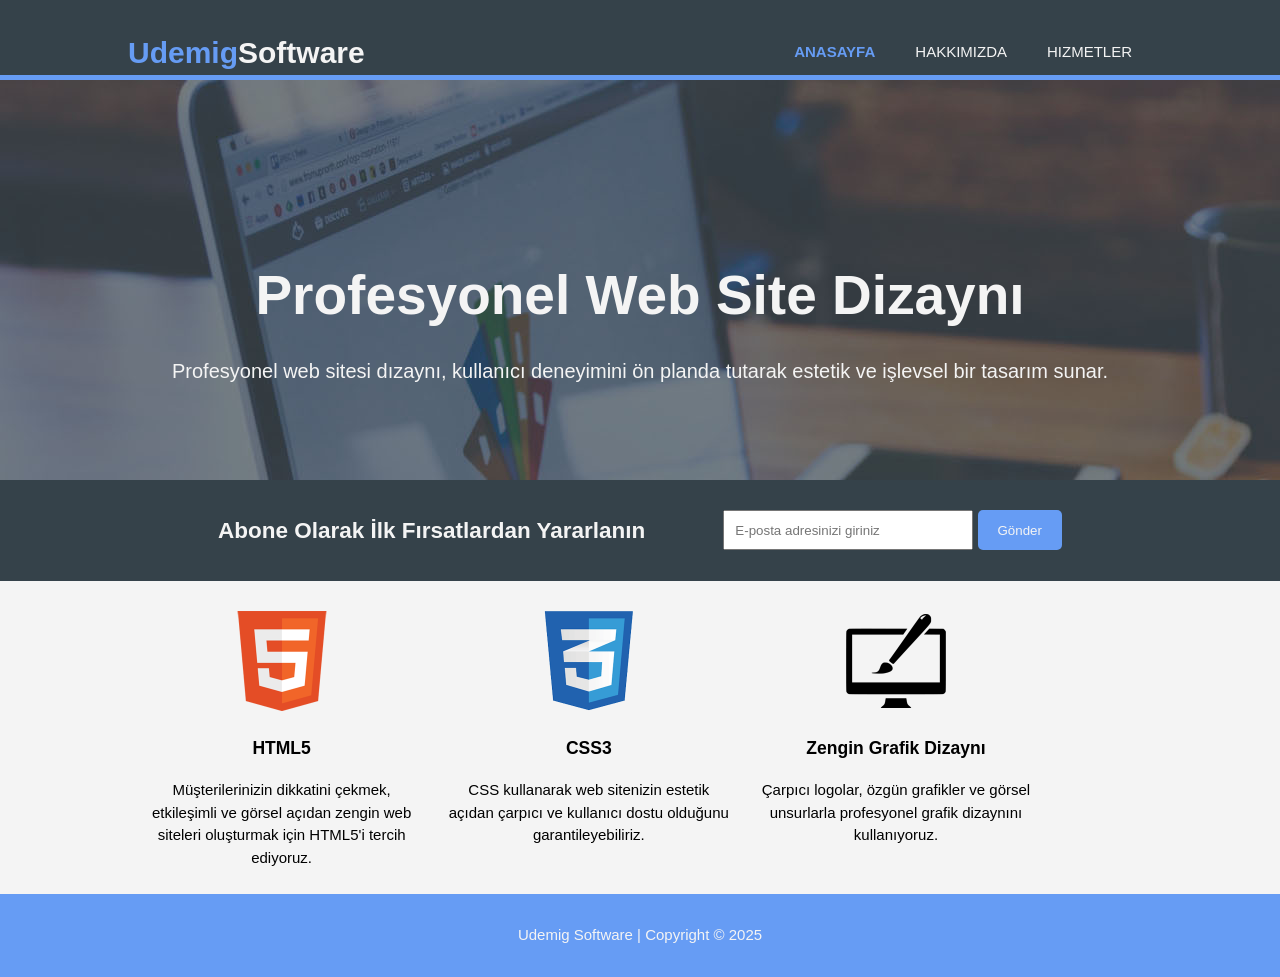
<file: index.html>
<!DOCTYPE html>
<html lang="en">
  <head>
    <meta charset="UTF-8" />
    <meta name="viewport" content="width=device-width, initial-scale=1.0" />
    <title>Document</title>
    <link rel="stylesheet" href="./style.css" />
    <link rel="shortcut icon" href="./img/udemig.png" type="image/x-icon" />
  </head>
  <body>
    <header>
      <div class="container">
        <div id="branding">
          <h1><span class="highlight">Udemig</span>Software</h1>
        </div>
        <nav>
          <ul>
            <li class="current"><a href="./index.html">Anasayfa</a></li>
            <li><a href="./about.html">Hakkımızda</a></li>
            <li><a href="./services.html">Hizmetler</a></li>
          </ul>
        </nav>
      </div>
    </header>

    <section id="showcase">
      <div class="container">
        <h1>Profesyonel Web Site Dizaynı</h1>
        <p>
          Profesyonel web sitesi dızaynı, kullanıcı deneyimini ön planda tutarak
          estetik ve işlevsel bir tasarım sunar.
        </p>
      </div>
    </section>

    <section id="newsletter">
      <div class="container">
        <h1>Abone Olarak İlk Fırsatlardan Yararlanın</h1>
        <form action="">
          <input
            type="email"
            required
            placeholder="E-posta adresinizi giriniz"
          />
          <button type="submit" class="button_1">Gönder</button>
        </form>
      </div>
    </section>

    <section id="boxes">
      <div class="container">
        <div class="box">
          <img src="./img/html.png" alt="" />
          <h3>HTML5</h3>
          <p>
            Müşterilerinizin dikkatini çekmek, etkileşimli ve görsel açıdan
            zengin web siteleri oluşturmak için HTML5'i tercih ediyoruz.
          </p>
        </div>
        <div class="box">
          <img src="./img/css.png" alt="" />
          <h3>CSS3</h3>
          <p>
            CSS kullanarak web sitenizin estetik açıdan çarpıcı ve kullanıcı
            dostu olduğunu garantileyebiliriz.
          </p>
        </div>
        <div class="box">
          <img src="./img/brush.png" alt="" />
          <h3>Zengin Grafik Dizaynı</h3>
          <p>
            Çarpıcı logolar, özgün grafikler ve görsel unsurlarla profesyonel
            grafik dizaynını kullanıyoruz.
          </p>
        </div>
      </div>
    </section>

    <footer>
      <p>Udemig Software | Copyright &copy; 2025</p>
    </footer>
  </body>
</html>
</file>
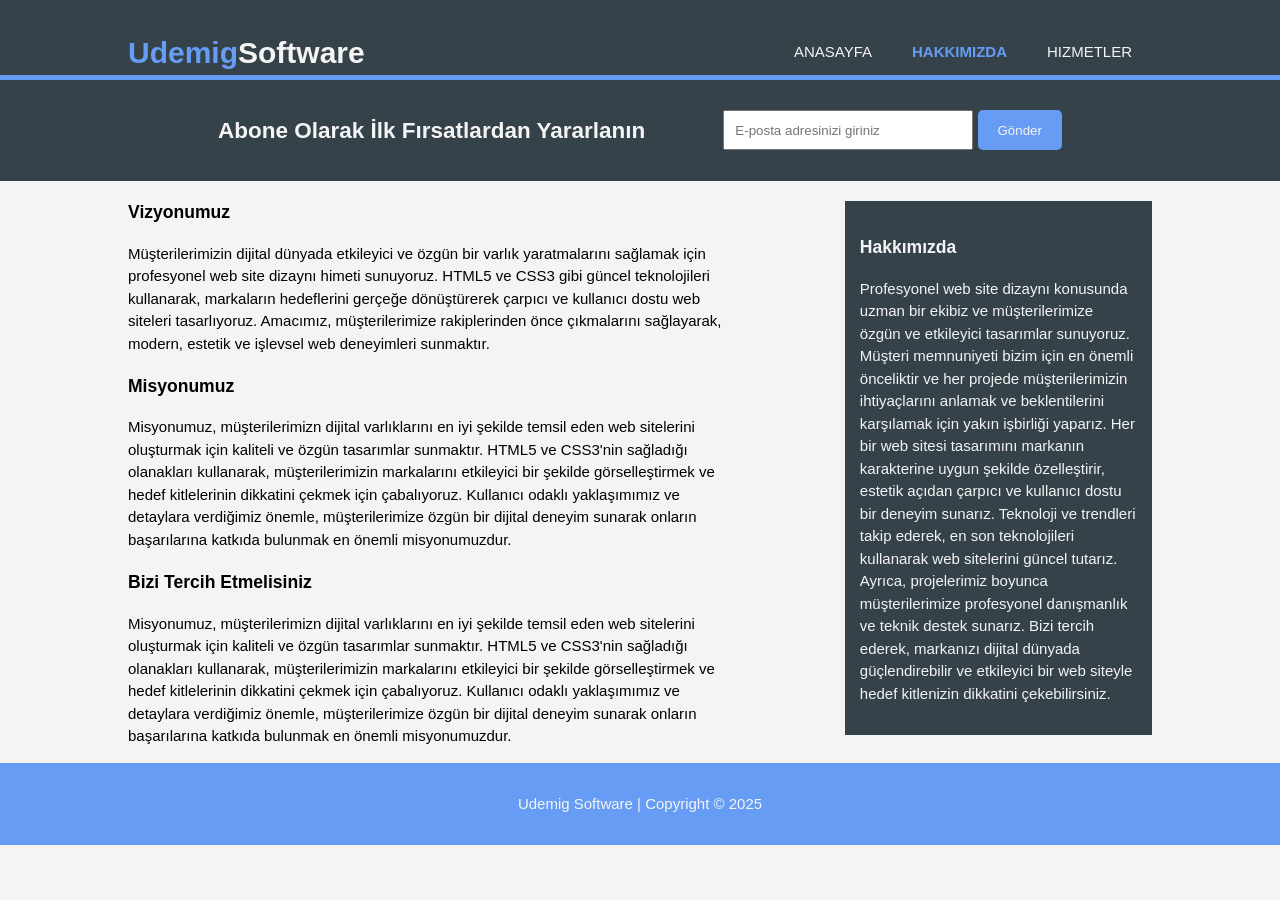
<file: about.html>
<!DOCTYPE html>
<html lang="en">
  <head>
    <meta charset="UTF-8" />
    <meta name="viewport" content="width=device-width, initial-scale=1.0" />
    <title>Document</title>
    <link rel="stylesheet" href="./style.css" />
    <link rel="shortcut icon" href="./img/udemig.png" type="image/x-icon" />
  </head>
  <body>
    <header>
      <div class="container">
        <div id="branding">
          <h1><span class="highlight">Udemig</span>Software</h1>
        </div>
        <nav>
          <ul>
            <li class=""><a href="./index.html">Anasayfa</a></li>
            <li class="current"><a href="./about.html">Hakkımızda</a></li>
            <li><a href="./services.html">Hizmetler</a></li>
          </ul>
        </nav>
      </div>
    </header>
    <section id="newsletter">
      <div class="container">
        <h1>Abone Olarak İlk Fırsatlardan Yararlanın</h1>
        <form action="">
          <input
            type="email"
            required
            placeholder="E-posta adresinizi giriniz"
          />
          <button type="submit" class="button_1">Gönder</button>
        </form>
      </div>
    </section>

    <section id="main">
      <div class="container">
        <article id="main-col">
          <h1>Vizyonumuz</h1>
          <p>
            Müşterilerimizin dijital dünyada etkileyici ve özgün bir varlık
            yaratmalarını sağlamak için profesyonel web site dizaynı himeti
            sunuyoruz. HTML5 ve CSS3 gibi güncel teknolojileri kullanarak,
            markaların hedeflerini gerçeğe dönüştürerek çarpıcı ve kullanıcı
            dostu web siteleri tasarlıyoruz. Amacımız, müşterilerimize
            rakiplerinden önce çıkmalarını sağlayarak, modern, estetik ve
            işlevsel web deneyimleri sunmaktır.
          </p>
          <h1>Misyonumuz</h1>
          <p>
            Misyonumuz, müşterilerimizn dijital varlıklarını en iyi şekilde
            temsil eden web sitelerini oluşturmak için kaliteli ve özgün
            tasarımlar sunmaktır. HTML5 ve CSS3'nin sağladığı olanakları
            kullanarak, müşterilerimizin markalarını etkileyici bir şekilde
            görselleştirmek ve hedef kitlelerinin dikkatini çekmek için
            çabalıyoruz. Kullanıcı odaklı yaklaşımımız ve detaylara verdiğimiz
            önemle, müşterilerimize özgün bir dijital deneyim sunarak onların
            başarılarına katkıda bulunmak en önemli misyonumuzdur.
          </p>
          <h1>Bizi Tercih Etmelisiniz</h1>
          <p>
            Misyonumuz, müşterilerimizn dijital varlıklarını en iyi şekilde
            temsil eden web sitelerini oluşturmak için kaliteli ve özgün
            tasarımlar sunmaktır. HTML5 ve CSS3'nin sağladığı olanakları
            kullanarak, müşterilerimizin markalarını etkileyici bir şekilde
            görselleştirmek ve hedef kitlelerinin dikkatini çekmek için
            çabalıyoruz. Kullanıcı odaklı yaklaşımımız ve detaylara verdiğimiz
            önemle, müşterilerimize özgün bir dijital deneyim sunarak onların
            başarılarına katkıda bulunmak en önemli misyonumuzdur.
          </p>
        </article>
        <aside id="sidebar">
          <div class="dark">
            <h1>Hakkımızda</h1>
            <p>
              Profesyonel web site dizaynı konusunda uzman bir ekibiz ve
              müşterilerimize özgün ve etkileyici tasarımlar sunuyoruz. Müşteri
              memnuniyeti bizim için en önemli önceliktir ve her projede
              müşterilerimizin ihtiyaçlarını anlamak ve beklentilerini
              karşılamak için yakın işbirliği yaparız. Her bir web sitesi
              tasarımını markanın karakterine uygun şekilde özelleştirir,
              estetik açıdan çarpıcı ve kullanıcı dostu bir deneyim sunarız.
              Teknoloji ve trendleri takip ederek, en son teknolojileri
              kullanarak web sitelerini güncel tutarız. Ayrıca, projelerimiz
              boyunca müşterilerimize profesyonel danışmanlık ve teknik destek
              sunarız. Bizi tercih ederek, markanızı dijital dünyada
              güçlendirebilir ve etkileyici bir web siteyle hedef kitlenizin
              dikkatini çekebilirsiniz.
            </p>
          </div>
        </aside>
      </div>
    </section>
    <footer>
      <p>Udemig Software | Copyright &copy; 2025</p>
    </footer>
  </body>
</html>
</file>
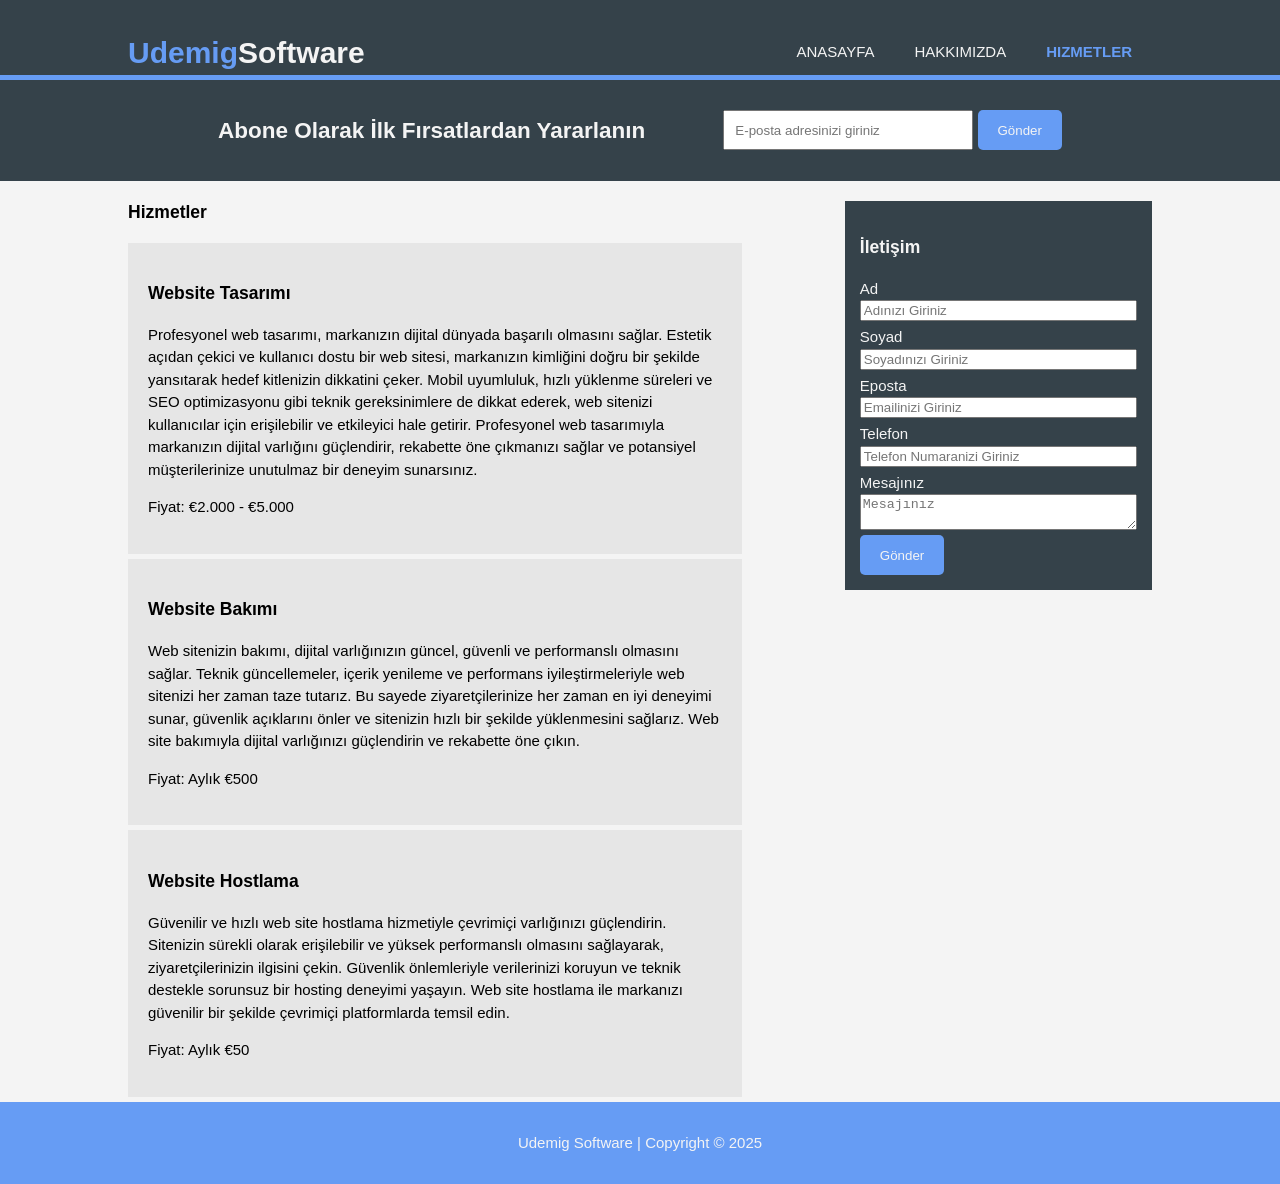
<file: services.html>
<!DOCTYPE html>
<html lang="en">
  <head>
    <meta charset="UTF-8" />
    <meta name="viewport" content="width=device-width, initial-scale=1.0" />
    <title>Udemig Software</title>
    <link rel="stylesheet" href="./style.css" />
    <link rel="shortcut icon" href="./img/udemig.png" type="image/x-icon" />
  </head>
  <body>
    <header>
      <div class="container">
        <div id="branding">
          <h1><span class="highlight">Udemig</span>Software</h1>
        </div>
        <nav>
          <ul>
            <li class=""><a href="./index.html">Anasayfa</a></li>
            <li><a href="./about.html">Hakkımızda</a></li>
            <li class="current"><a href="./services.html">Hizmetler</a></li>
          </ul>
        </nav>
      </div>
    </header>
    <section id="newsletter">
      <div class="container">
        <h1>Abone Olarak İlk Fırsatlardan Yararlanın</h1>
        <form action="">
          <input
            type="email"
            required
            placeholder="E-posta adresinizi giriniz"
          />
          <button type="submit" class="button_1">Gönder</button>
        </form>
      </div>
    </section>

    <section id="main">
      <div class="container">
        <article id="main-col">
          <h1>Hizmetler</h1>
          <ul id="services">
            <li>
              <h3>Website Tasarımı</h3>
              <p>
                Profesyonel web tasarımı, markanızın dijital dünyada başarılı
                olmasını sağlar. Estetik açıdan çekici ve kullanıcı dostu bir
                web sitesi, markanızın kimliğini doğru bir şekilde yansıtarak
                hedef kitlenizin dikkatini çeker. Mobil uyumluluk, hızlı
                yüklenme süreleri ve SEO optimizasyonu gibi teknik
                gereksinimlere de dikkat ederek, web sitenizi kullanıcılar için
                erişilebilir ve etkileyici hale getirir. Profesyonel web
                tasarımıyla markanızın dijital varlığını güçlendirir, rekabette
                öne çıkmanızı sağlar ve potansiyel müşterilerinize unutulmaz bir
                deneyim sunarsınız.
              </p>
              <p>Fiyat: €2.000 - €5.000</p>
            </li>
            <li>
              <h3>Website Bakımı</h3>
              <p>
                Web sitenizin bakımı, dijital varlığınızın güncel, güvenli ve
                performanslı olmasını sağlar. Teknik güncellemeler, içerik
                yenileme ve performans iyileştirmeleriyle web sitenizi her zaman
                taze tutarız. Bu sayede ziyaretçilerinize her zaman en iyi
                deneyimi sunar, güvenlik açıklarını önler ve sitenizin hızlı bir
                şekilde yüklenmesini sağlarız. Web site bakımıyla dijital
                varlığınızı güçlendirin ve rekabette öne çıkın.
              </p>
              <p>Fiyat: Aylık €500</p>
            </li>
            <li>
              <h3>Website Hostlama</h3>
              <p>
                Güvenilir ve hızlı web site hostlama hizmetiyle çevrimiçi
                varlığınızı güçlendirin. Sitenizin sürekli olarak erişilebilir
                ve yüksek performanslı olmasını sağlayarak, ziyaretçilerinizin
                ilgisini çekin. Güvenlik önlemleriyle verilerinizi koruyun ve
                teknik destekle sorunsuz bir hosting deneyimi yaşayın. Web site
                hostlama ile markanızı güvenilir bir şekilde çevrimiçi
                platformlarda temsil edin.
              </p>
              <p>Fiyat: Aylık €50</p>
            </li>
          </ul>
        </article>
        <aside id="sidebar">
          <div class="dark">
            <h3>İletişim</h3>
            <form action="" class="quote">
              <div>
                <label for="">Ad</label>
                <input type="text" required placeholder="Adınızı Giriniz" />
              </div>
              <div>
                <label for="">Soyad</label>
                <input type="text" required placeholder="Soyadınızı Giriniz" />
              </div>
              <div>
                <label for="">Eposta</label>
                <input type="email" required placeholder="Emailinizi Giriniz" />
              </div>
              <div>
                <label for="">Telefon</label>
                <input
                  type="tel"
                  required
                  placeholder="Telefon Numaranizi Giriniz"
                />
              </div>
              <div>
                <label for="">Mesajınız </label>
                <textarea name="" id="" placeholder="Mesajınız"></textarea>
              </div>
              <button type="submit" class="button_1">Gönder</button>
            </form>
          </div>
        </aside>
      </div>
    </section>
    <footer>
      <p>Udemig Software | Copyright &copy; 2025</p>
    </footer>
  </body>
</html>
</file>
<file: style.css>
/*  genel css degiskenleri*/

:root {
  --maincolor: #669cf4;
  --background: #35424a;
  --white: #f4f4f4;
}

* {
  box-sizing: border-box;
}

html,
body {
  height: 100%;
  margin: 0;
  
}

body {
  font-size: 15px;
  font-family: Arial, Helvetica, sans-serif;
  line-height: 1.5;
  background-color: var(--white);
  display: flex;
  flex-direction: column;
}

.container {
  width: 80%;
  margin: auto;
  overflow: hidden;
  flex: 1;
}

ul {
  margin: 0;
  padding: 0;
}

/* header - start */
header .container {
  display: flex;
  justify-content: space-between;
  align-items: center;
}

header {
  background-color: var(--background);
  color: var(--white);

  padding-top: 30px;
  border-bottom: var(--maincolor) solid 5px;
}

header a {
  color: var(--white);
  text-decoration: none;
  text-transform: uppercase;
}

header ul {
  list-style-type: none;
}

header li {
  float: left;
  display: inline;
  padding: 0 20px;
}

header #branding h1 {
  margin: 0;
}

header .highlight,
header .current a {
  color: var(--maincolor);
  font-weight: bold;
}

header nav {
  float: right;
}
/* header - end */

/* showcase - start */
#showcase {
  background: url(./img/showcase.jpg) no-repeat 0 -200px;
  min-height: 400px;
  text-align: center;
  color: var(--white);
  display: flex;
}

#showcase h1 {
  font-size: 55px;
  margin-top: 100px;
  margin-bottom: 10px;
}

#showcase p {
  font-size: 20px;
}

#newsletter {
  background-color: var(--background);
  color: var(--white);
  padding: 15px;
}

#newsletter .container {
  display: flex;
  justify-content: space-evenly;
  flex-wrap: wrap;
}

#newsletter h1 {
  float: left;
}

#newsletter form {
  float: right;
  margin-top: 15px;
}

#newsletter input {
  height: 40px;
  width: 250px;
  padding: 10px;
}

.button_1 {
  height: 40px;
  background-color: var(--maincolor);
  border: none;
  outline: none;
  border-radius: 5px;
  color: var(--white);
  padding: 0 20px;
}
/* showcase - end */
/* boxes - start */
#boxes {
  margin-top: 20px;
}

#boxes .box {
  float: left;
  width: 30%;
  padding: 10px;
  text-align: center;
}

#boxes .box img {
  width: 100px;
}
/* boxes - end */

/* services - start */
ul#services li {
  background-color: #e6e6e6;
  border: ccc solid 1px;
  list-style-type: none;
  padding: 20px;
  margin-bottom: 5px;
}

.quote div {
  display: flex;
  flex-direction: column;
  margin-bottom: 5px;
}
/* services - end */

/* footer - start */
footer {
  background-color: var(--maincolor);
  padding: 15px;
  color: var(--white);
  text-align: center;
  margin-top: auto;
  width: 100%;
  margin: 0;
}
/* footer - end */

/* aside side - start */
.dark {
  background: var(--background);
  padding: 15px;
  color: var(--white);
  margin-top: 10px;
  margin-bottom: 10px;
}

#sidebar {
  float: right;
  width: 30%;
  margin-top: 10px;
}

article#main-col {
  float: left;
  width: 60%;
}
/* aside side - end */

/* media queries */
@media screen and (max-width: 800px) {
  article#main-col,
  aside#sidebar,
  header nav {
    /* Kapsayici icindeki 2 elementten birine float verirsek diger elementi umursamadan kendisini sag veya sola yaslayacaktir. Responsive yapabilmek icin her ikisini de kaldirmak gerekiyor. */
    float: none;
    width: 100%;
  }

  header #branding h1 {
    text-align: center;
  }

  header .container {
    flex-direction: column;
    justify-content: none;
    align-items: none;
    width: 100%;
  }

  nav ul {
    display: flex;
    justify-content: center;
  }

  #newsletter h1 {
    float: none;
  }

  #newsletter for {
    float: none;
  }
}

@media screen and (max-width: 1100px) {
  #newsletter .container {
    flex-direction: column;
    align-items: center;
  }
}
</file>
